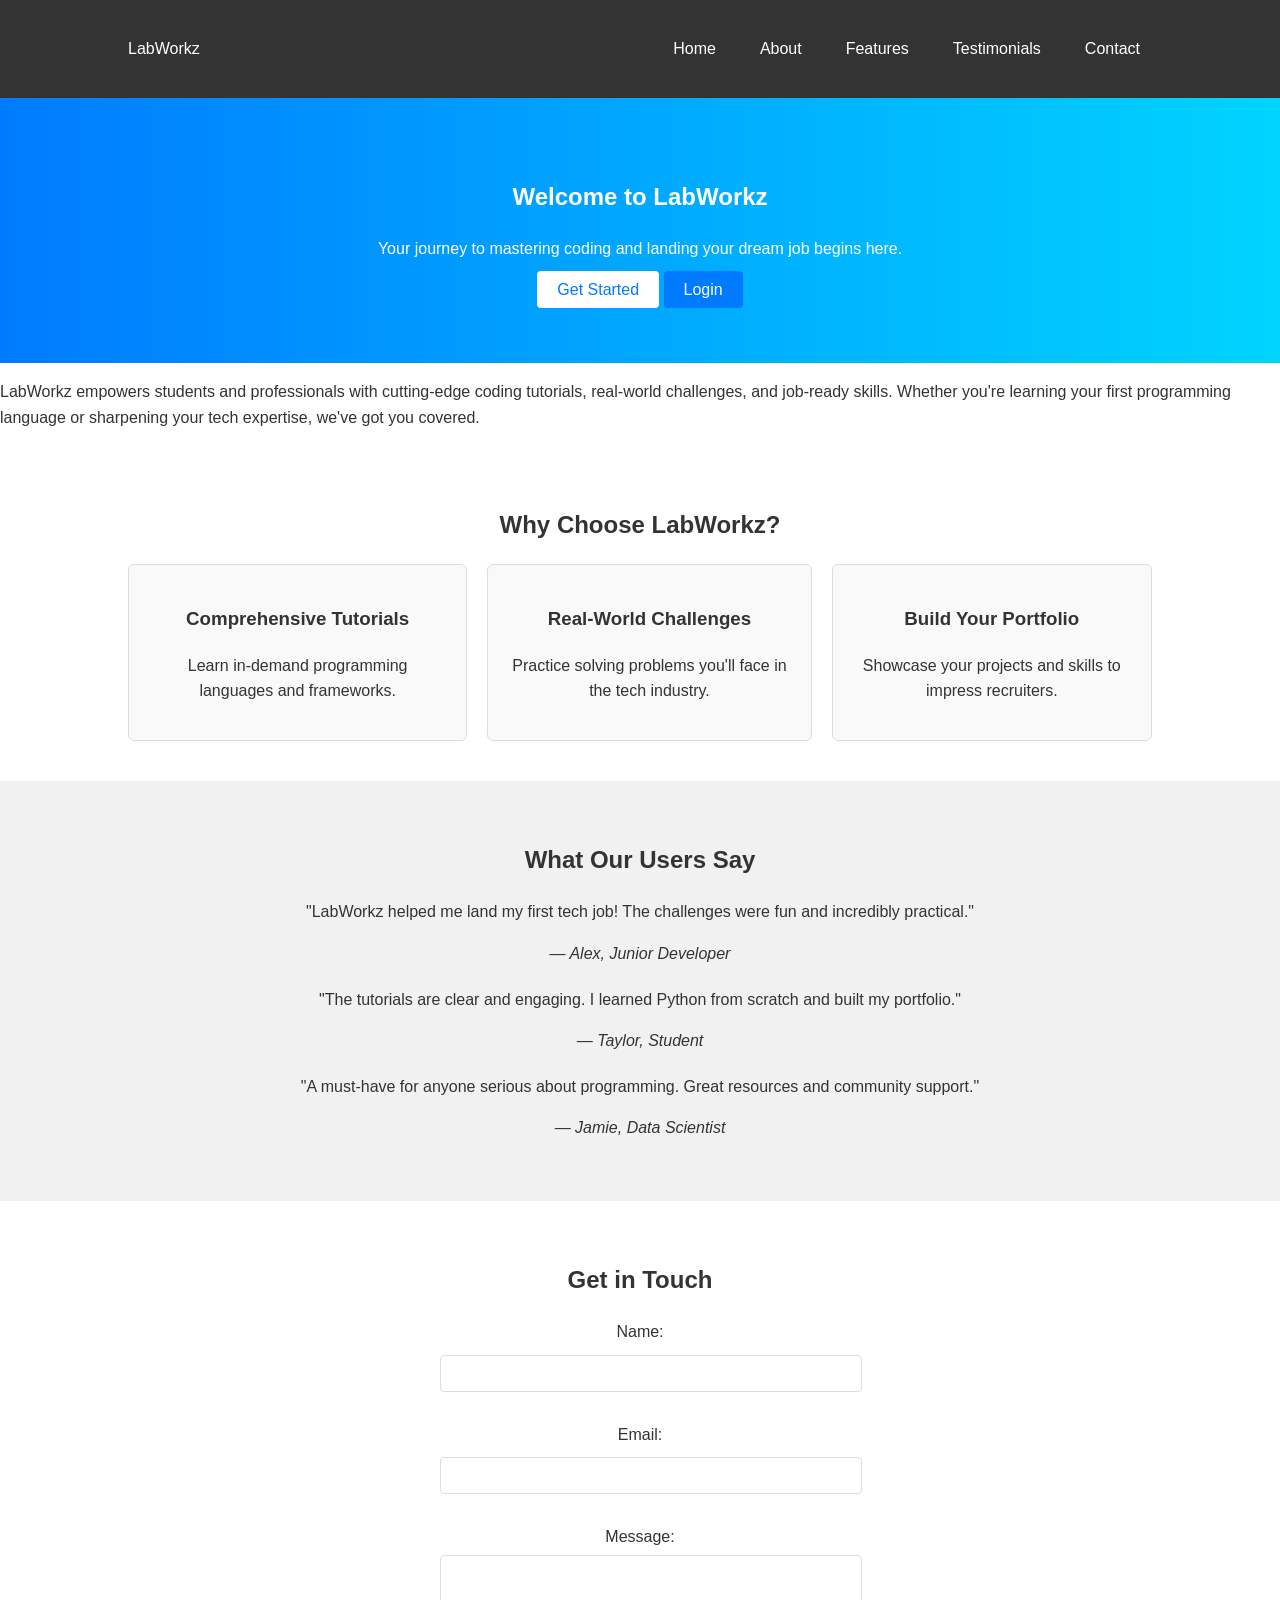
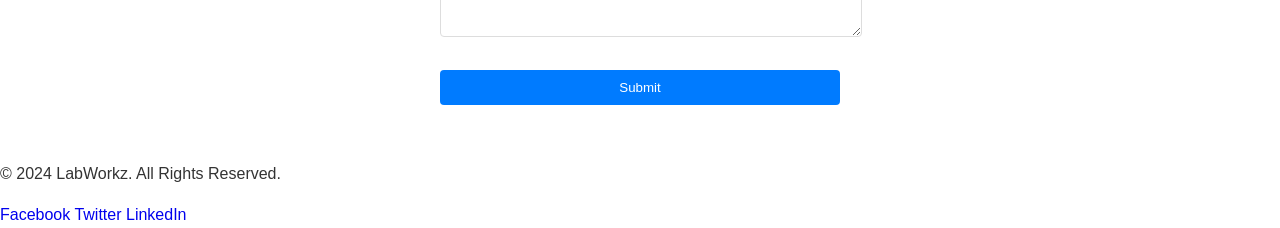
<file: Labworkz view/Labworkz view/index.html>
<!DOCTYPE html>
<html lang="en">
<head>
  <meta charset="UTF-8">
  <meta name="viewport" content="width=device-width, initial-scale=1.0">
  <title>LabWorkz - Unlock Your Coding Potential</title>
  <link rel="stylesheet" href="assets/css/style.css">
  <script defer src="assets/js/interactivity.js"></script>
</head>
<body>
  <!-- Header Section -->
  <header class="header">
    <div class="logo">LabWorkz</div>
    <nav>
      <ul class="nav-links">
        <li><a href="index.html">Home</a></li>
        <li><a href="about.html">About</a></li>
        <li><a href="features.html">Features</a></li>
        <li><a href="#testimonials">Testimonials</a></li>
        <li><a href="#contact">Contact</a></li>
      </ul>
    </nav>
  </header>

  <!-- Hero Section -->
  <section class="hero">
    <h1>Welcome to LabWorkz</h1>
    <p>Your journey to mastering coding and landing your dream job begins here.</p>
    <div class="cta-buttons">
      <a href="register.html" class="btn btn-primary">Get Started</a>
      <a href="login.html" class="btn btn-secondary">Login</a>
    </div>
  </section>


  <!-- Introduction -->
  <section class="introduction">
    <p>LabWorkz empowers students and professionals with cutting-edge coding tutorials, real-world challenges, and job-ready skills. Whether you're learning your first programming language or sharpening your tech expertise, we've got you covered.</p>
  </section>

  <!-- Features -->
  <section id="features" class="features">
    <h2>Why Choose LabWorkz?</h2>
    <div class="feature-cards">
      <div class="card">
        <h3>Comprehensive Tutorials</h3>
        <p>Learn in-demand programming languages and frameworks.</p>
      </div>
      <div class="card">
        <h3>Real-World Challenges</h3>
        <p>Practice solving problems you'll face in the tech industry.</p>
      </div>
      <div class="card">
        <h3>Build Your Portfolio</h3>
        <p>Showcase your projects and skills to impress recruiters.</p>
      </div>
    </div>
  </section>

  <!-- Testimonials -->
  <section id="testimonials" class="testimonials">
    <h2>What Our Users Say</h2>
    <div class="testimonial-slider">
      <div class="testimonial">
        <p>"LabWorkz helped me land my first tech job! The challenges were fun and incredibly practical."</p>
        <cite>— Alex, Junior Developer</cite>
      </div>
      <div class="testimonial">
        <p>"The tutorials are clear and engaging. I learned Python from scratch and built my portfolio."</p>
        <cite>— Taylor, Student</cite>
      </div>
      <div class="testimonial">
        <p>"A must-have for anyone serious about programming. Great resources and community support."</p>
        <cite>— Jamie, Data Scientist</cite>
      </div>
    </div>
  </section>

  <!-- Contact -->
  <section id="contact" class="contact">
    <h2>Get in Touch</h2>
    <form id="contactForm">
      <label for="name">Name:</label>
      <input type="text" id="name" name="name" required>

      <label for="email">Email:</label>
      <input type="email" id="email" name="email" required>

      <label for="message">Message:</label>
      <textarea id="message" name="message" rows="4" required></textarea>

      <button type="submit" class="btn btn-primary">Submit</button>
    </form>
  </section>

  <!-- Footer -->
  <footer>
    <div class="footer-content">
      <p>&copy; 2024 LabWorkz. All Rights Reserved.</p>
      <div class="social-icons">
        <a href="#">Facebook</a>
        <a href="#">Twitter</a>
        <a href="#">LinkedIn</a>
      </div>
    </div>
  </footer>
</body>
</html>
</file>
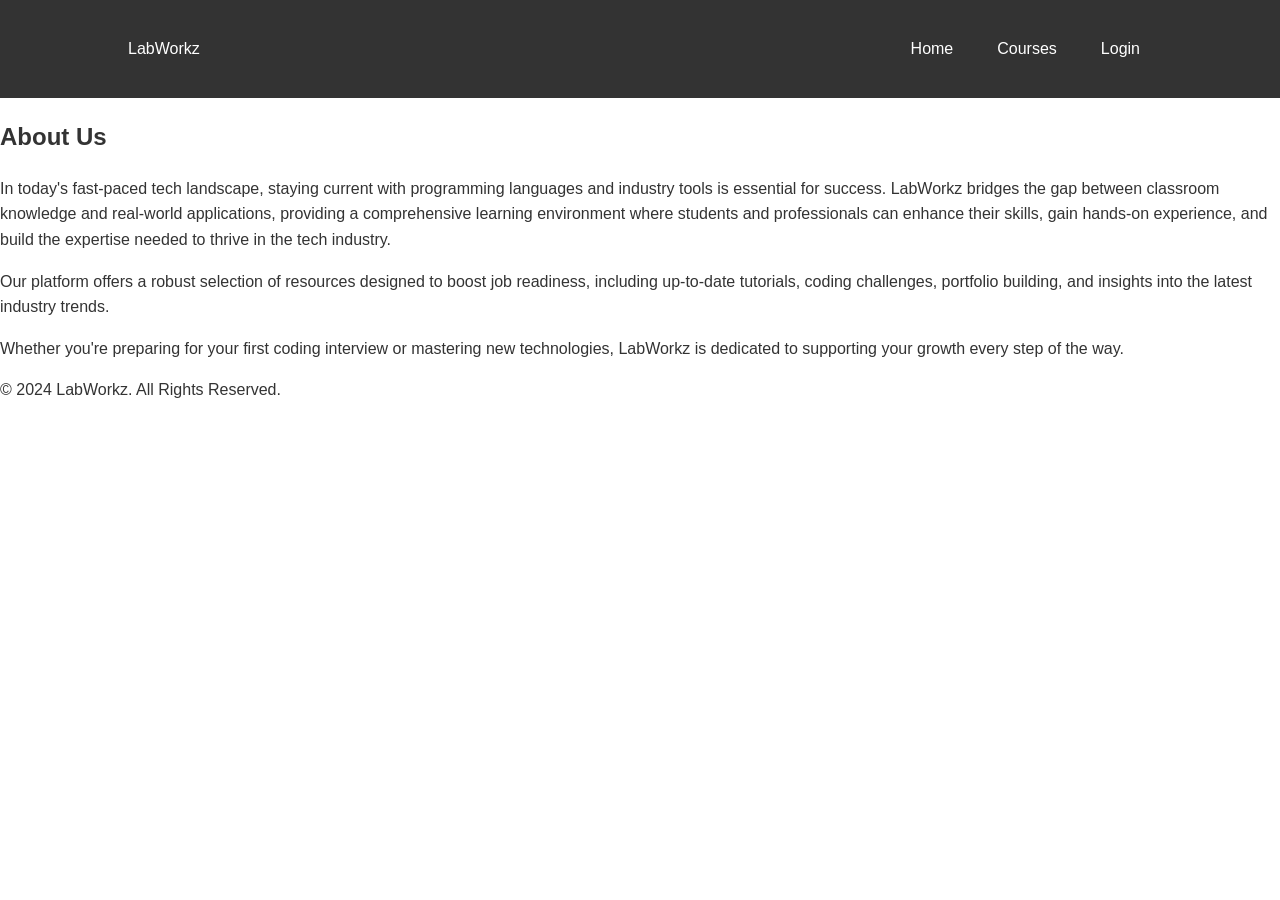
<file: Labworkz view/Labworkz view/about.html>
<!-- About Page -->
<!DOCTYPE html>
<html lang="en">
<head>
  <meta charset="UTF-8">
  <meta name="viewport" content="width=device-width, initial-scale=1.0">
  <title>LabWorkz - About Us</title>
  <link rel="stylesheet" href="assets/css/style.css">
</head>
<body>
  <header>
    <div class="logo">LabWorkz</div>
    <nav>
      <ul class="nav-links">
        <li><a href="index.html">Home</a></li>
        <li><a href="courses.html">Courses</a></li>
        <li><a href="login.html">Login</a></li>
      </ul>
    </nav>
  </header>

  <section class="about">
    <h1>About Us</h1>
    <p>In today's fast-paced tech landscape, staying current with programming languages and industry tools is essential for success. LabWorkz bridges the gap between classroom knowledge and real-world applications, providing a comprehensive learning environment where students and professionals can enhance their skills, gain hands-on experience, and build the expertise needed to thrive in the tech industry.</p>
    <p>Our platform offers a robust selection of resources designed to boost job readiness, including up-to-date tutorials, coding challenges, portfolio building, and insights into the latest industry trends.</p>
    <p>Whether you're preparing for your first coding interview or mastering new technologies, LabWorkz is dedicated to supporting your growth every step of the way.</p>
  </section>

  <footer>
    <p>&copy; 2024 LabWorkz. All Rights Reserved.</p>
  </footer>
</body>
</html>
</file>
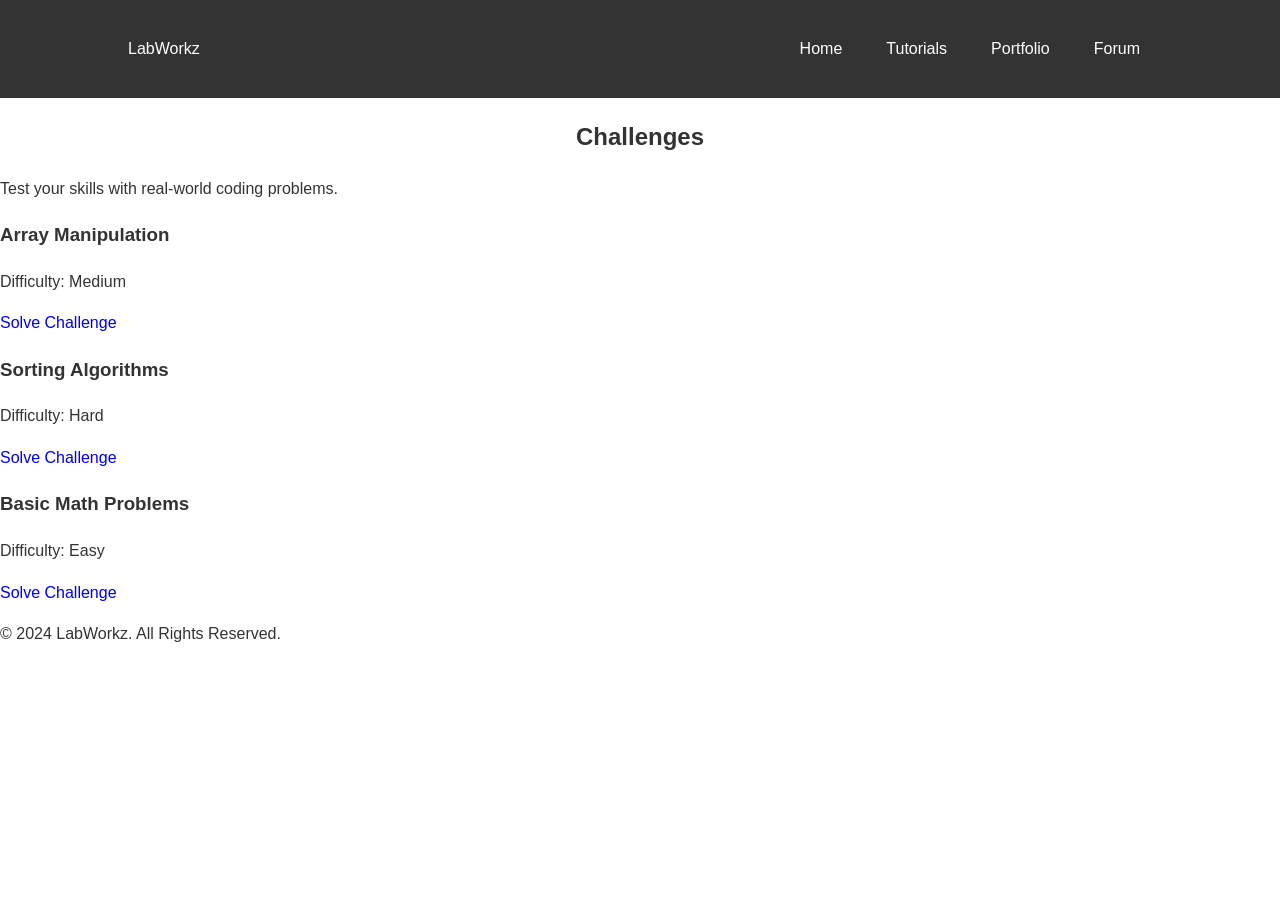
<file: Labworkz view/Labworkz view/challenges.html>
<!DOCTYPE html>
<html lang="en">
<head>
  <meta charset="UTF-8">
  <meta name="viewport" content="width=device-width, initial-scale=1.0">
  <title>LabWorkz - Challenges</title>
  <link rel="stylesheet" href="assets/css/style.css">
</head>
<body>
  <header>
    <div class="logo">LabWorkz</div>
    <nav>
      <ul class="nav-links">
        <li><a href="index.html">Home</a></li>
        <li><a href="tutorials.html">Tutorials</a></li>
        <li><a href="portfolio.html">Portfolio</a></li>
        <li><a href="forum.html">Forum</a></li>
      </ul>
    </nav>
  </header>

  <section class="content-section">
    <h2>Challenges</h2>
    <p>Test your skills with real-world coding problems.</p>
    <div class="challenge-grid">
      <div class="challenge-card">
        <h3>Array Manipulation</h3>
        <p>Difficulty: Medium</p>
        <a href="#" class="btn">Solve Challenge</a>
      </div>
      <div class="challenge-card">
        <h3>Sorting Algorithms</h3>
        <p>Difficulty: Hard</p>
        <a href="#" class="btn">Solve Challenge</a>
      </div>
      <div class="challenge-card">
        <h3>Basic Math Problems</h3>
        <p>Difficulty: Easy</p>
        <a href="#" class="btn">Solve Challenge</a>
      </div>
    </div>
  </section>

  <footer>
    <p>&copy; 2024 LabWorkz. All Rights Reserved.</p>
  </footer>
</body>
</html>
</file>
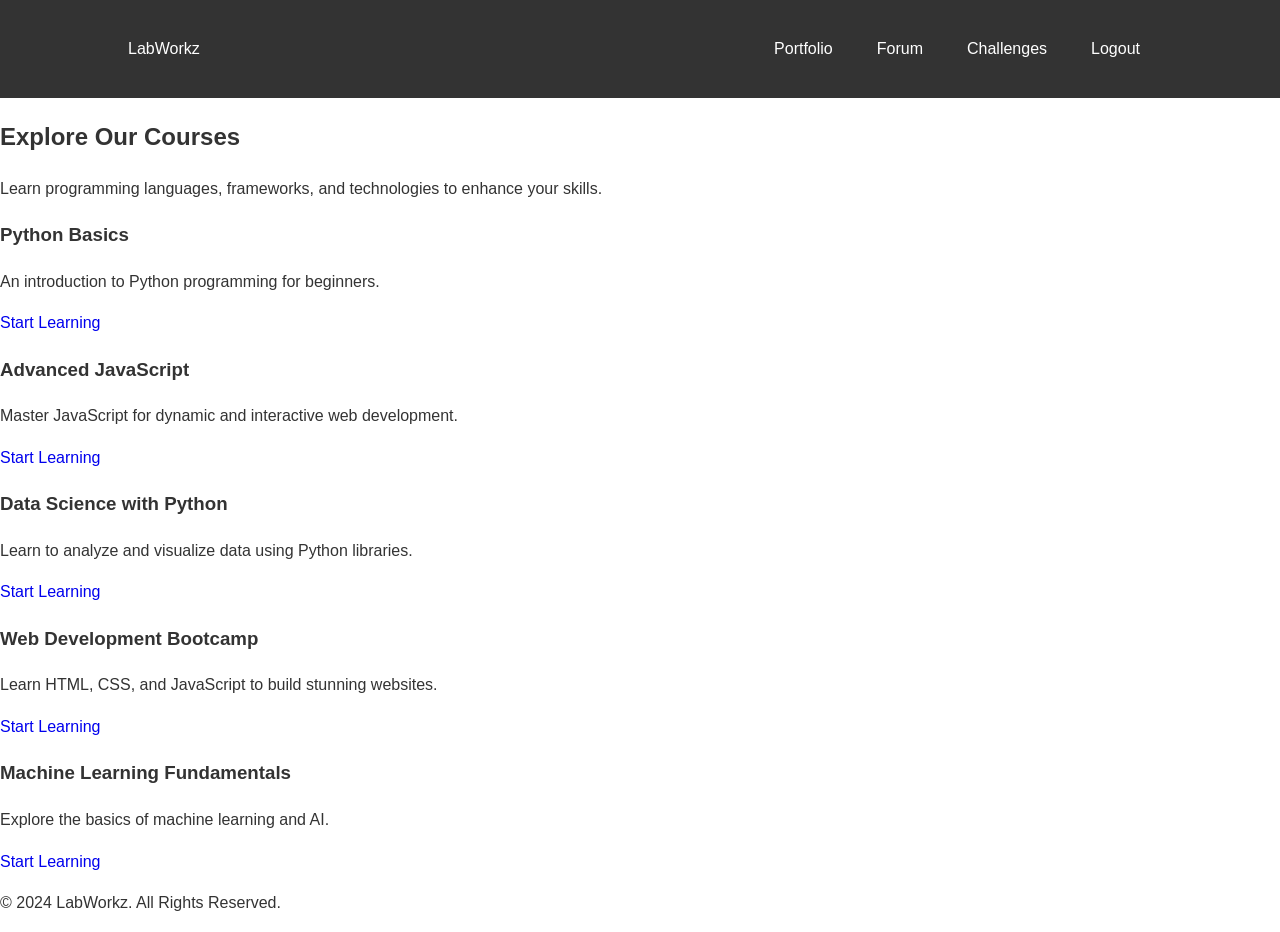
<file: Labworkz view/Labworkz view/courses.html>
<!-- Courses Page -->
<!DOCTYPE html>
<html lang="en">
<head>
  <meta charset="UTF-8">
  <meta name="viewport" content="width=device-width, initial-scale=1.0">
  <title>LabWorkz - Courses</title>
  <link rel="stylesheet" href="assets/css/style.css">
  <script defer src="assets/js/courses.js"></script>
</head>
<body>
  <!-- Header Section -->
  <header class="header">
    <div class="logo">LabWorkz</div>
    <nav>
      <ul class="nav-links">
        <li><a href="portfolio.html">Portfolio</a></li>
        <li><a href="forum.html">Forum</a></li>
        <li><a href="challenges.html">Challenges</a></li>
        <li><a href="logout.html">Logout</a></li>
      </ul>
    </nav>
  </header>

  <!-- Main Courses Section -->
  <section class="courses">
    <h1>Explore Our Courses</h1>
    <p>Learn programming languages, frameworks, and technologies to enhance your skills.</p>
    <div class="course-list">
      <div class="course-item">
        <h3>Python Basics</h3>
        <p>An introduction to Python programming for beginners.</p>
        <a href="#" class="btn">Start Learning</a>
      </div>
      <div class="course-item">
        <h3>Advanced JavaScript</h3>
        <p>Master JavaScript for dynamic and interactive web development.</p>
        <a href="#" class="btn">Start Learning</a>
      </div>
      <div class="course-item">
        <h3>Data Science with Python</h3>
        <p>Learn to analyze and visualize data using Python libraries.</p>
        <a href="#" class="btn">Start Learning</a>
      </div>
    </div>
  </section>

  <footer>
    <p>&copy; 2024 LabWorkz. All Rights Reserved.</p>
  </footer>
</body>
</html>
</file>
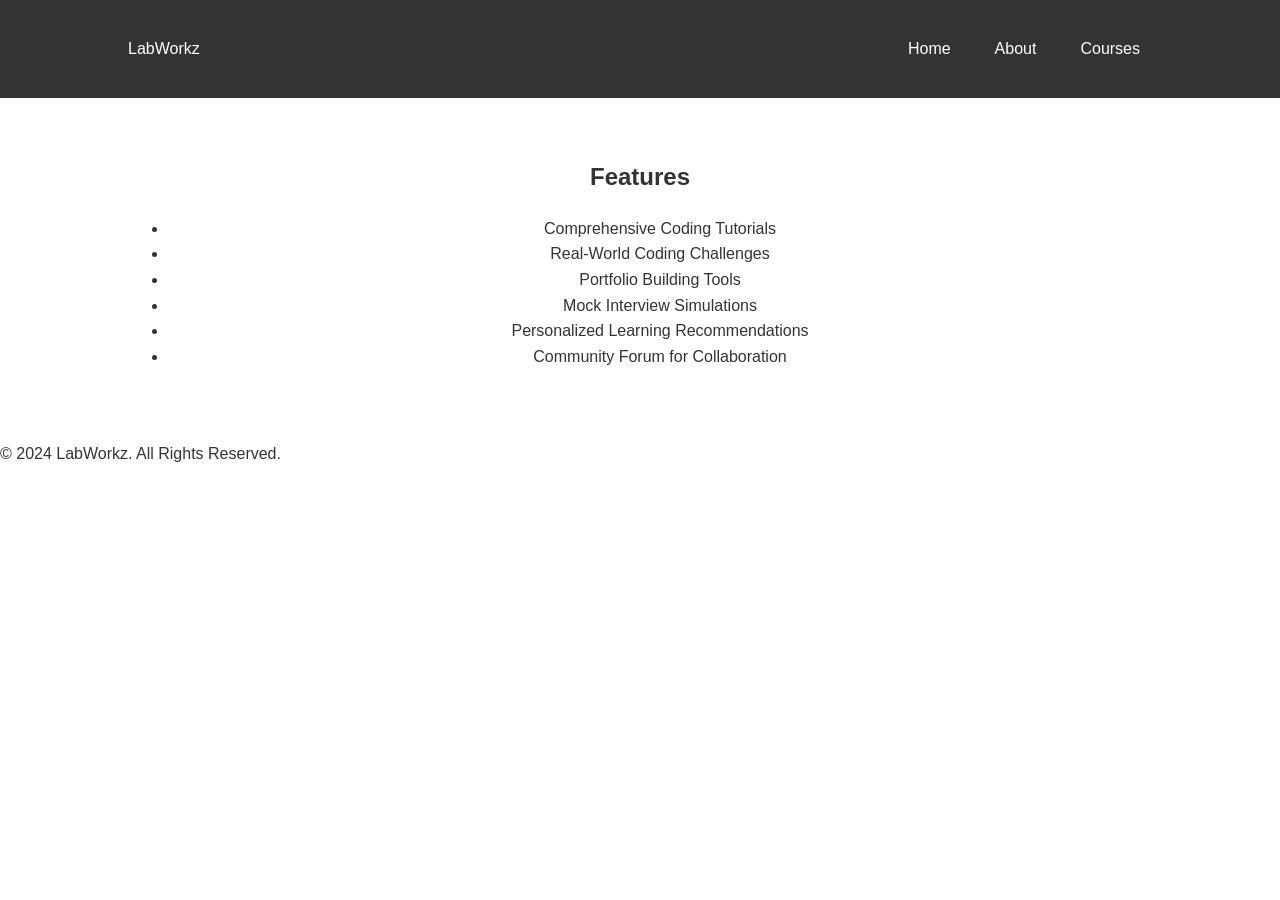
<file: Labworkz view/Labworkz view/features.html>
<!-- Features Page -->
<!DOCTYPE html>
<html lang="en">
<head>
  <meta charset="UTF-8">
  <meta name="viewport" content="width=device-width, initial-scale=1.0">
  <title>LabWorkz - Features</title>
  <link rel="stylesheet" href="assets/css/style.css">
</head>
<body>
  <header>
    <div class="logo">LabWorkz</div>
    <nav>
      <ul class="nav-links">
        <li><a href="index.html">Home</a></li>
        <li><a href="about.html">About</a></li>
        <li><a href="courses.html">Courses</a></li>
      </ul>
    </nav>
  </header>

  <section class="features">
    <h1>Features</h1>
    <ul>
      <li>Comprehensive Coding Tutorials</li>
      <li>Real-World Coding Challenges</li>
      <li>Portfolio Building Tools</li>
      <li>Mock Interview Simulations</li>
      <li>Personalized Learning Recommendations</li>
      <li>Community Forum for Collaboration</li>
    </ul>
  </section>

  <footer>
    <p>&copy; 2024 LabWorkz. All Rights Reserved.</p>
  </footer>
</body>
</html>
</file>
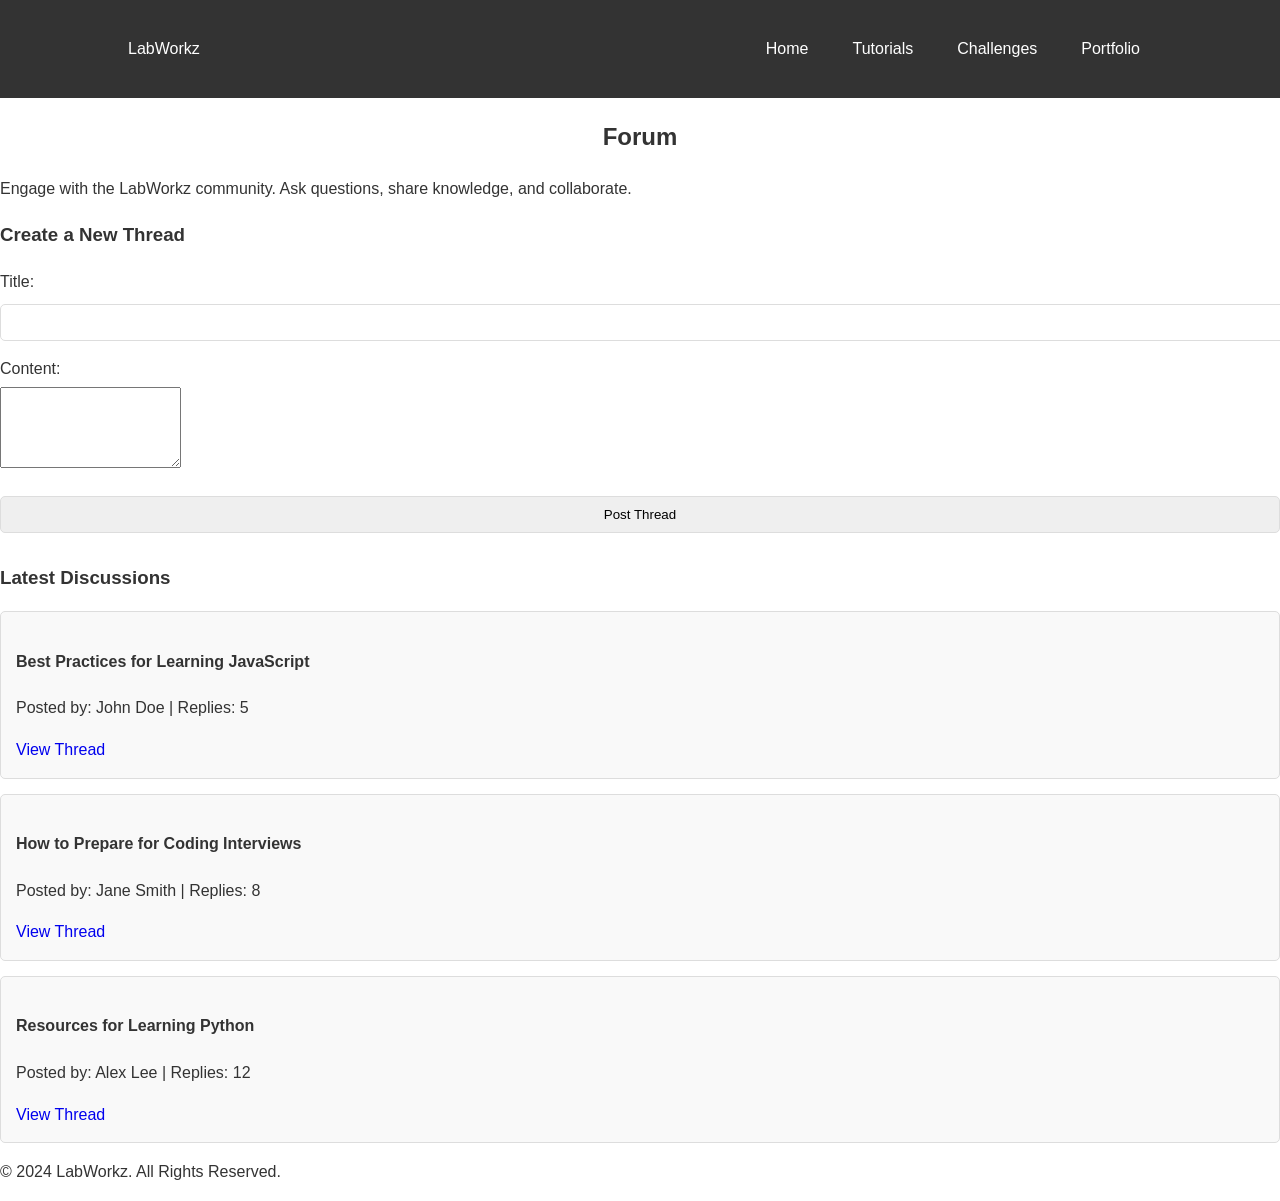
<file: Labworkz view/Labworkz view/forum.html>
<!DOCTYPE html>
<html lang="en">
<head>
  <meta charset="UTF-8">
  <meta name="viewport" content="width=device-width, initial-scale=1.0">
  <title>LabWorkz - Forum</title>
  <link rel="stylesheet" href="assets/css/style.css">
</head>
<body>
  <header>
    <div class="logo">LabWorkz</div>
    <nav>
      <ul class="nav-links">
        <li><a href="index.html">Home</a></li>
        <li><a href="tutorials.html">Tutorials</a></li>
        <li><a href="challenges.html">Challenges</a></li>
        <li><a href="portfolio.html">Portfolio</a></li>
      </ul>
    </nav>
  </header>

  <section class="content-section">
    <h2>Forum</h2>
    <p>Engage with the LabWorkz community. Ask questions, share knowledge, and collaborate.</p>

    <!-- Create New Thread -->
    <div class="new-thread">
      <h3>Create a New Thread</h3>
      <form id="newThreadForm">
        <div class="form-group">
          <label for="threadTitle">Title:</label>
          <input type="text" id="threadTitle" name="threadTitle" required>
        </div>
        <div class="form-group">
          <label for="threadContent">Content:</label>
          <textarea id="threadContent" name="threadContent" rows="5" required></textarea>
        </div>
        <button type="submit" class="btn">Post Thread</button>
      </form>
    </div>

    <!-- Forum Threads -->
    <div class="thread-list">
      <h3>Latest Discussions</h3>
      <div class="thread">
        <h4>Best Practices for Learning JavaScript</h4>
        <p>Posted by: John Doe | Replies: 5</p>
        <a href="#" class="btn">View Thread</a>
      </div>
      <div class="thread">
        <h4>How to Prepare for Coding Interviews</h4>
        <p>Posted by: Jane Smith | Replies: 8</p>
        <a href="#" class="btn">View Thread</a>
      </div>
      <div class="thread">
        <h4>Resources for Learning Python</h4>
        <p>Posted by: Alex Lee | Replies: 12</p>
        <a href="#" class="btn">View Thread</a>
      </div>
    </div>
  </section>

  <footer>
    <p>&copy; 2024 LabWorkz. All Rights Reserved.</p>
  </footer>
</body>
</html>
</file>
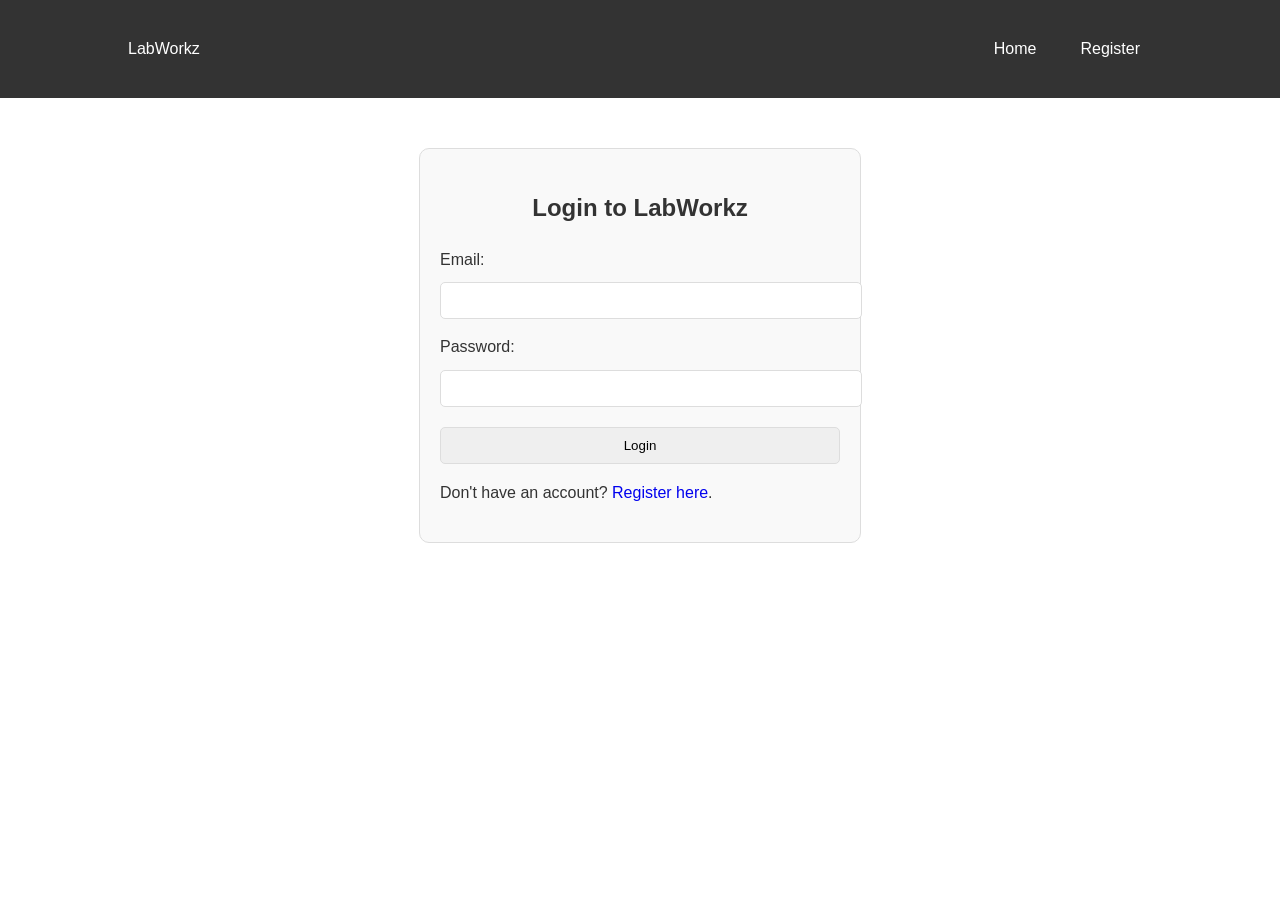
<file: Labworkz view/Labworkz view/login.html>
<!DOCTYPE html>
<html lang="en">
<head>
  <meta charset="UTF-8">
  <meta name="viewport" content="width=device-width, initial-scale=1.0">
  <title>LabWorkz - Login</title>
  <link rel="stylesheet" href="assets/css/style.css">
</head>
<body>
  <header>
    <div class="logo">LabWorkz</div>
    <nav>
      <ul class="nav-links">
        <li><a href="index.html">Home</a></li>
        <li><a href="register.html">Register</a></li>
      </ul>
    </nav>
  </header>

  <section class="form-section">
    <h2>Login to LabWorkz</h2>
    <form id="loginForm">
      <div class="form-group">
        <label for="email">Email:</label>
        <input type="email" id="email" name="email" required>
      </div>
      <div class="form-group">
        <label for="password">Password:</label>
        <input type="password" id="password" name="password" required>
      </div>
      <button type="submit" class="btn">Login</button>
    </form>
    <p>Don't have an account? <a href="register.html">Register here</a>.</p>
  </section>
</body>
</html>
</file>
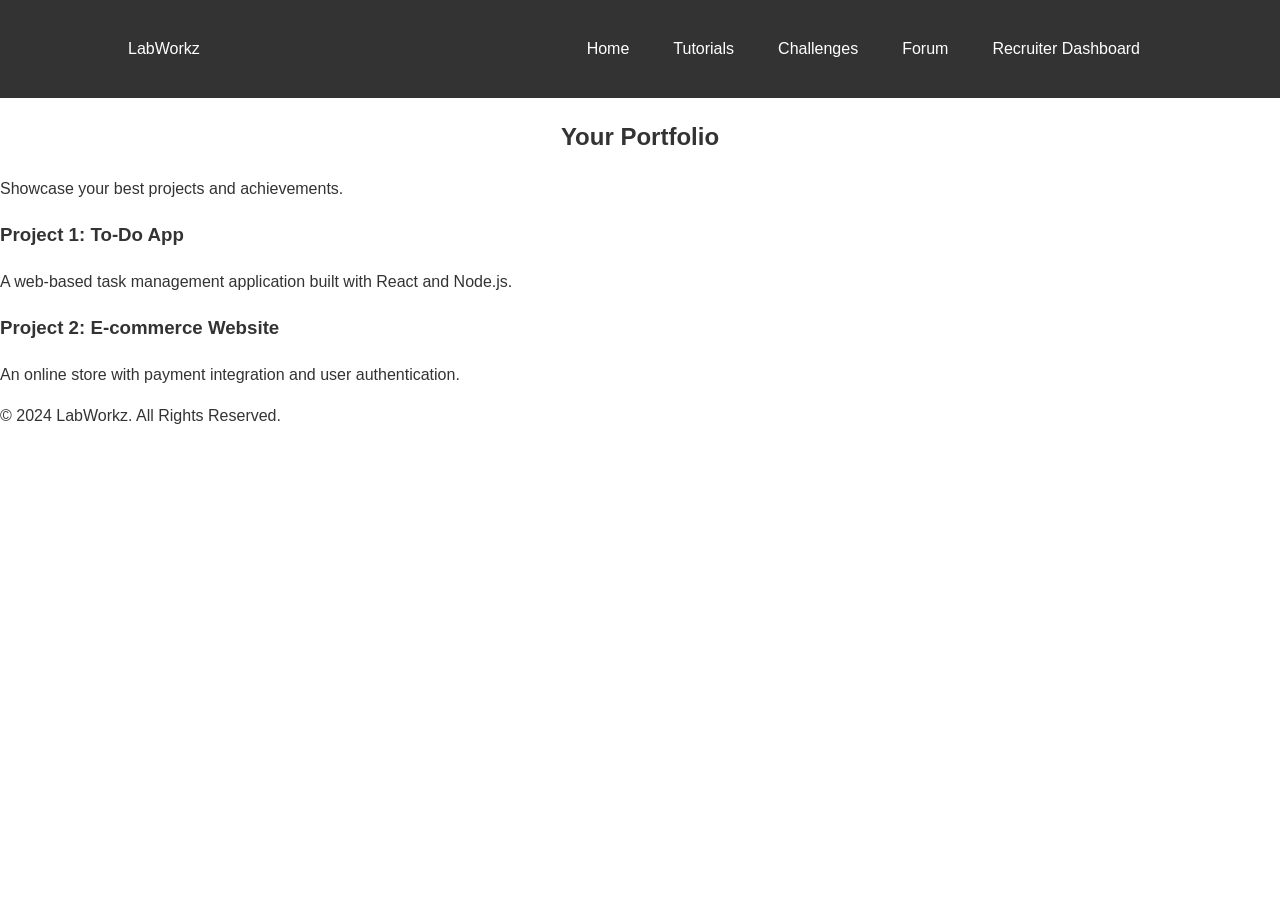
<file: Labworkz view/Labworkz view/portfolio.html>
<!DOCTYPE html>
<html lang="en">
<head>
  <meta charset="UTF-8">
  <meta name="viewport" content="width=device-width, initial-scale=1.0">
  <title>LabWorkz - Portfolio</title>
  <link rel="stylesheet" href="assets/css/style.css">
</head>
<body>
  <header>
    <div class="logo">LabWorkz</div>
    <nav>
      <ul class="nav-links">
        <li><a href="index.html">Home</a></li>
        <li><a href="tutorials.html">Tutorials</a></li>
        <li><a href="challenges.html">Challenges</a></li>
        <li><a href="forum.html">Forum</a></li>
        <li><a href="recruiter.html">Recruiter Dashboard</a></li>
      </ul>
    </nav>
  </header>

  <section class="content-section">
    <h2>Your Portfolio</h2>
    <p>Showcase your best projects and achievements.</p>
    <div class="portfolio-list">
      <div class="portfolio-item">
        <h3>Project 1: To-Do App</h3>
        <p>A web-based task management application built with React and Node.js.</p>
      </div>
      <div class="portfolio-item">
        <h3>Project 2: E-commerce Website</h3>
        <p>An online store with payment integration and user authentication.</p>
      </div>
    </div>
  </section>

  <footer>
    <p>&copy; 2024 LabWorkz. All Rights Reserved.</p>
  </footer>
</body>
</html>
</file>
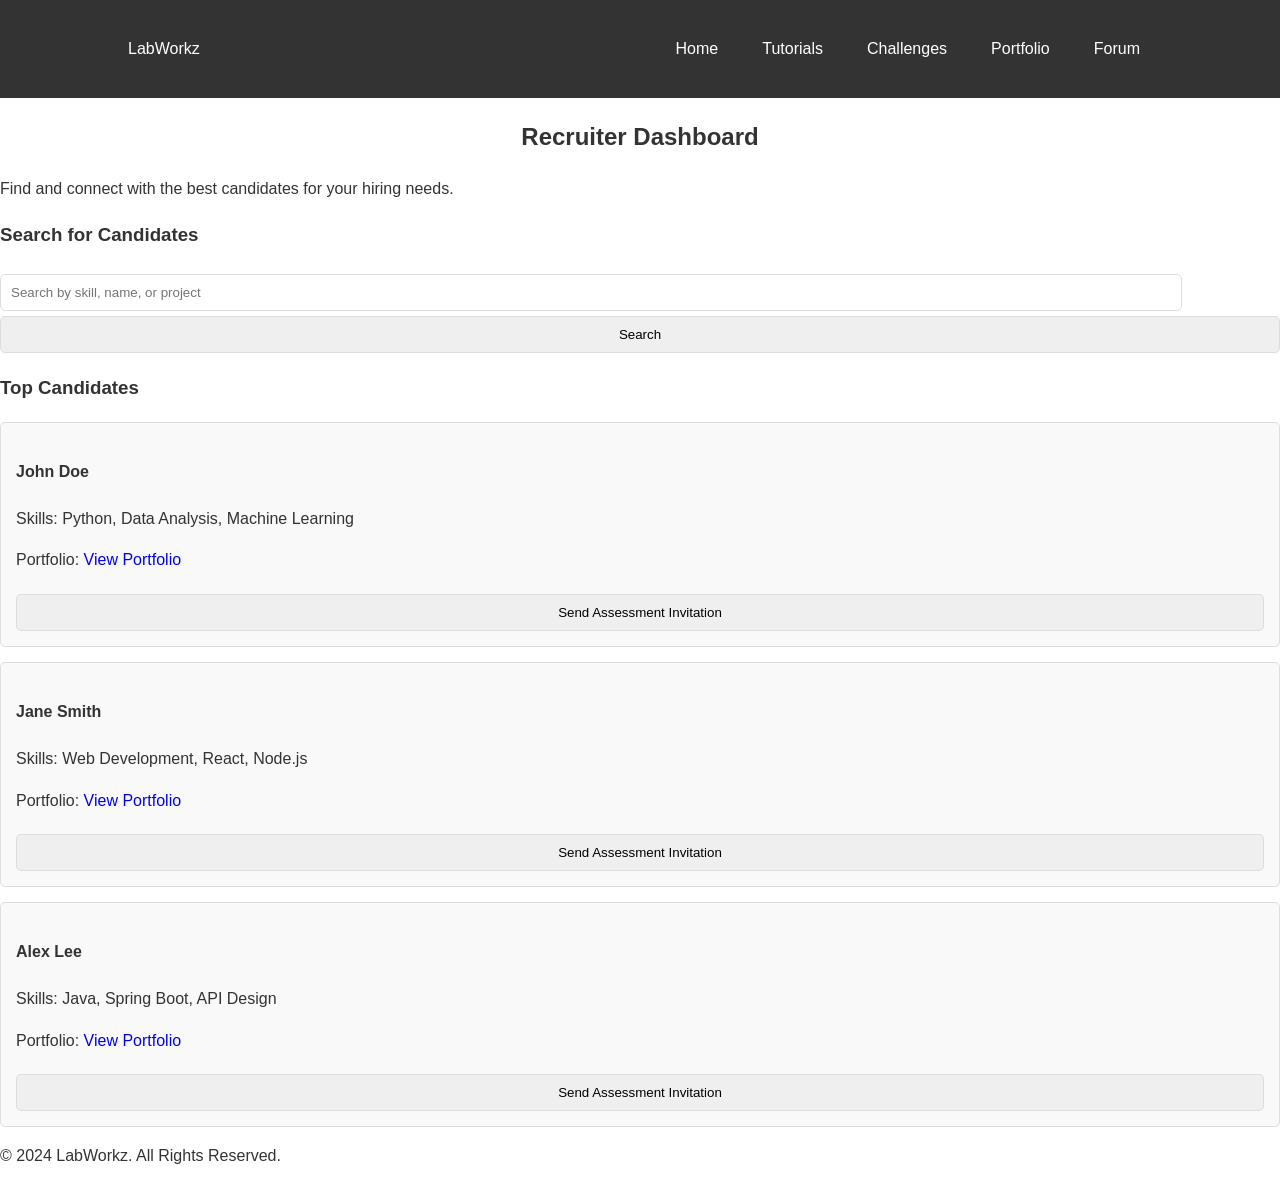
<file: Labworkz view/Labworkz view/recruiter.html>
<!DOCTYPE html>
<html lang="en">
<head>
  <meta charset="UTF-8">
  <meta name="viewport" content="width=device-width, initial-scale=1.0">
  <title>LabWorkz - Recruiter Dashboard</title>
  <link rel="stylesheet" href="assets/css/style.css">
</head>
<body>
  <header>
    <div class="logo">LabWorkz</div>
    <nav>
      <ul class="nav-links">
        <li><a href="index.html">Home</a></li>
        <li><a href="tutorials.html">Tutorials</a></li>
        <li><a href="challenges.html">Challenges</a></li>
        <li><a href="portfolio.html">Portfolio</a></li>
        <li><a href="forum.html">Forum</a></li>
      </ul>
    </nav>
  </header>

  <section class="content-section">
    <h2>Recruiter Dashboard</h2>
    <p>Find and connect with the best candidates for your hiring needs.</p>

    <!-- Candidate Search -->
    <div class="search-bar">
      <h3>Search for Candidates</h3>
      <input type="text" id="candidateSearch" placeholder="Search by skill, name, or project">
      <button type="button" class="btn">Search</button>
    </div>

    <!-- Candidate List -->
    <div class="candidate-list">
      <h3>Top Candidates</h3>
      <div class="candidate">
        <h4>John Doe</h4>
        <p>Skills: Python, Data Analysis, Machine Learning</p>
        <p>Portfolio: <a href="#">View Portfolio</a></p>
        <button class="btn">Send Assessment Invitation</button>
      </div>
      <div class="candidate">
        <h4>Jane Smith</h4>
        <p>Skills: Web Development, React, Node.js</p>
        <p>Portfolio: <a href="#">View Portfolio</a></p>
        <button class="btn">Send Assessment Invitation</button>
      </div>
      <div class="candidate">
        <h4>Alex Lee</h4>
        <p>Skills: Java, Spring Boot, API Design</p>
        <p>Portfolio: <a href="#">View Portfolio</a></p>
        <button class="btn">Send Assessment Invitation</button>
      </div>
    </div>
  </section>

  <footer>
    <p>&copy; 2024 LabWorkz. All Rights Reserved.</p>
  </footer>
</body>
</html>
</file>
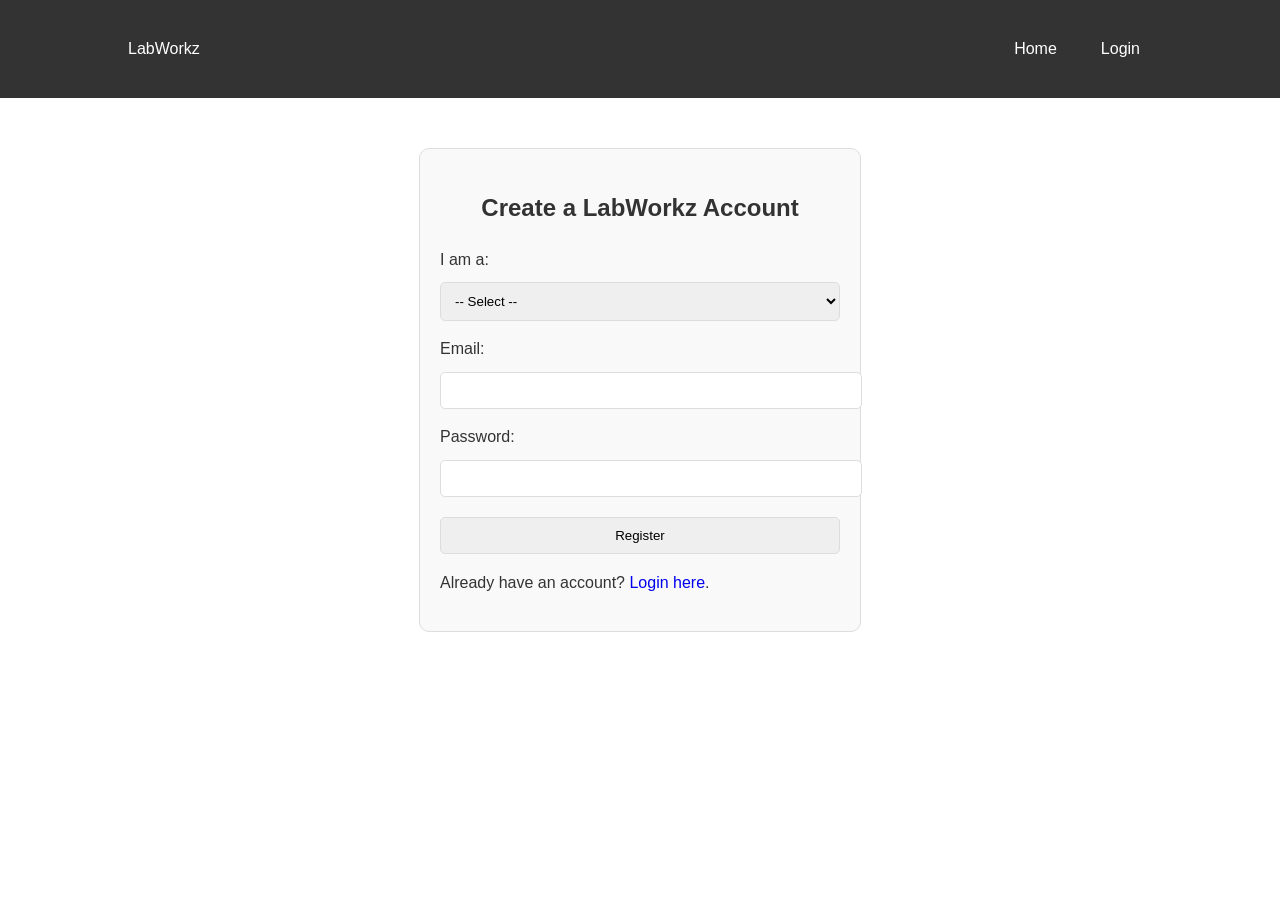
<file: Labworkz view/Labworkz view/register.html>
<!DOCTYPE html>
<html lang="en">
<head>
  <meta charset="UTF-8">
  <meta name="viewport" content="width=device-width, initial-scale=1.0">
  <title>LabWorkz - Register</title>
  <link rel="stylesheet" href="assets/css/style.css">
  <script defer src="assets/js/register.js"></script>
</head>
<body>
  <header>
    <div class="logo">LabWorkz</div>
    <nav>
      <ul class="nav-links">
        <li><a href="index.html">Home</a></li>
        <li><a href="login.html">Login</a></li>
      </ul>
    </nav>
  </header>

  <section class="form-section">
    <h2>Create a LabWorkz Account</h2>
    <form id="registerForm">
      <!-- Select User Type -->
      <div class="form-group">
        <label for="userType">I am a:</label>
        <select id="userType" name="userType" required>
          <option value="">-- Select --</option>
          <option value="student">Student</option>
          <option value="recruiter">Recruiter</option>
        </select>
      </div>

      <!-- Student Section -->
      <div id="studentFields" class="hidden">
        <div class="form-group">
          <label for="school">School/University:</label>
          <input type="text" id="school" name="school">
        </div>
        <div class="form-group">
          <label for="studyField">Field of Study:</label>
          <input type="text" id="studyField" name="studyField">
        </div>
      </div>

      <!-- Recruiter Section -->
      <div id="recruiterFields" class="hidden">
        <div class="form-group">
          <label for="company">Company:</label>
          <input type="text" id="company" name="company">
        </div>
        <div class="form-group">
          <label for="position">Position:</label>
          <input type="text" id="position" name="position">
        </div>
      </div>

      <!-- Shared Fields -->
      <div class="form-group">
        <label for="email">Email:</label>
        <input type="email" id="email" name="email" required>
      </div>
      <div class="form-group">
        <label for="password">Password:</label>
        <input type="password" id="password" name="password" required>
      </div>
      <button type="submit" class="btn">Register</button>
    </form>
    <p>Already have an account? <a href="login.html">Login here</a>.</p>
  </section>
</body>
</html>
</file>
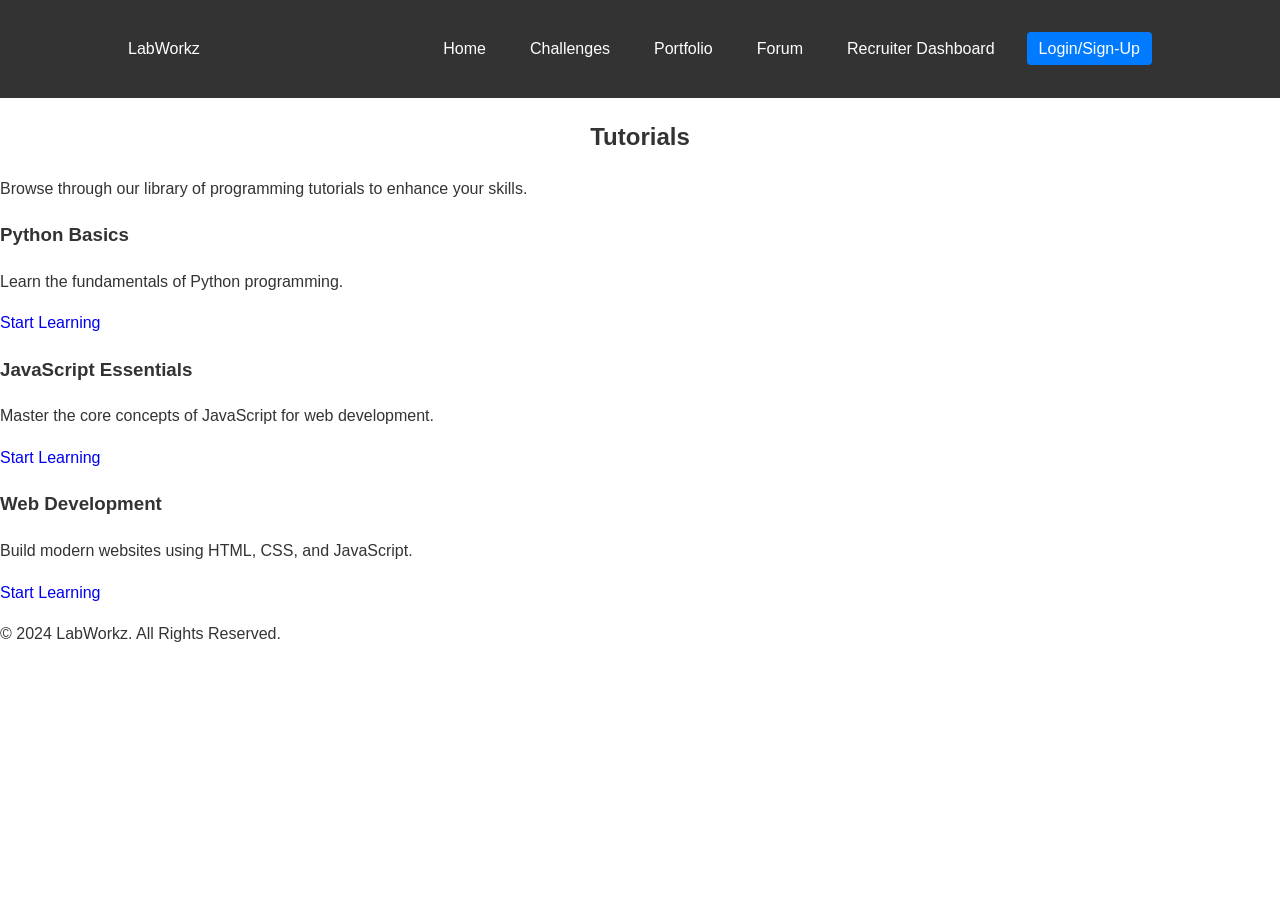
<file: Labworkz view/Labworkz view/tutorials.html>
<!DOCTYPE html>
<html lang="en">
<head>
  <meta charset="UTF-8">
  <meta name="viewport" content="width=device-width, initial-scale=1.0">
  <title>LabWorkz - Tutorials</title>
  <link rel="stylesheet" href="assets/css/style.css">
</head>
<body>
  <header>
    <div class="logo">LabWorkz</div>
    <nav>
      <ul class="nav-links">
        <li><a href="index.html">Home</a></li>
        <li><a href="challenges.html">Challenges</a></li>
        <li><a href="portfolio.html">Portfolio</a></li>
        <li><a href="forum.html">Forum</a></li>
        <li><a href="recruiter.html">Recruiter Dashboard</a></li>
        <li><a href="login.html" class="cta">Login/Sign-Up</a></li>
      </ul>
    </nav>
  </header>

  <section class="content-section">
    <h2>Tutorials</h2>
    <p>Browse through our library of programming tutorials to enhance your skills.</p>
    <div class="tutorial-grid">
      <div class="tutorial-card">
        <h3>Python Basics</h3>
        <p>Learn the fundamentals of Python programming.</p>
        <a href="#" class="btn">Start Learning</a>
      </div>
      <div class="tutorial-card">
        <h3>JavaScript Essentials</h3>
        <p>Master the core concepts of JavaScript for web development.</p>
        <a href="#" class="btn">Start Learning</a>
      </div>
      <div class="tutorial-card">
        <h3>Web Development</h3>
        <p>Build modern websites using HTML, CSS, and JavaScript.</p>
        <a href="#" class="btn">Start Learning</a>
      </div>
    </div>
  </section>

  <footer>
    <p>&copy; 2024 LabWorkz. All Rights Reserved.</p>
  </footer>
</body>
</html>
</file>
<file: Labworkz view/Labworkz view/assets/css/style.css>
/* General Reset */
body {
    margin: 0;
    font-family: 'Arial', sans-serif;
    line-height: 1.6;
    color: #333;
}

a {
    text-decoration: none;
}

header {
    display: flex;
    justify-content: space-between;
    align-items: center;
    padding: 20px 10%;
    background: #333;
    color: white;
}

header .nav-links {
    list-style: none;
    display: flex;
    gap: 20px;
}

header .nav-links a {
    color: white;
    padding: 8px 12px;
    border-radius: 4px;
}

header .nav-links a:hover,
header .nav-links .cta {
    background: #007bff;
    color: white;
}

/* Hero Section */
.hero {
    background: linear-gradient(to right, #007bff, #00d4ff);
    color: white;
    text-align: center;
    padding: 60px 10%;
}

.hero .btn-primary {
    background: white;
    color: #007bff;
    padding: 10px 20px;
    border-radius: 4px;
}

.hero .btn-secondary {
    background: #007bff;
    color: white;
    padding: 10px 20px;
    border-radius: 4px;
}

/* Features Section */
.features {
    padding: 40px 10%;
    text-align: center;
}

.feature-cards {
    display: flex;
    justify-content: center;
    gap: 20px;
}

.feature-cards .card {
    background: #f9f9f9;
    padding: 20px;
    border: 1px solid #ddd;
    border-radius: 6px;
}

/* Testimonials */
.testimonials {
    padding: 40px 10%;
    background: #f1f1f1;
    text-align: center;
}

.testimonial-slider .testimonial {
    margin: 20px 0;
}

/* Contact Section */
.contact {
padding: 40px 10%;
text-align: center;
}

.contact form {
max-width: 400px;
margin: 0 auto;
}

.contact form label {
display: block;
margin: 10px 0 5px;
}

.contact form input,
.contact form textarea {
width: 100%;
padding: 10px;
border: 1px solid #ddd;
border-radius: 4px;
margin-bottom: 20px;
}

.contact form button {
background: #007bff;
color: white;
padding: 10px 20px;
border-radius: 4px;
border: none;
}

/* Login/Sign-Up */
.form-section {
    max-width: 400px;
    margin: 50px auto;
    padding: 20px;
    border: 1px solid #ddd;
    border-radius: 10px;
    background: #f9f9f9;
}
  
h2 {
    text-align: center;
    margin-bottom: 20px;
}
  
.form-group {
    margin-bottom: 15px;
}
  
label {
    display: block;
    margin-bottom: 5px;
}
  
input, select, button {
    width: 100%;
    padding: 10px;
    margin-top: 5px;
    border: 1px solid #ddd;
    border-radius: 5px;
}
  
.hidden {
    display: none;
}

/* Forum Styles */
.new-thread {
    margin-bottom: 30px;
}
  
.thread-list .thread {
    border: 1px solid #ddd;
    padding: 15px;
    border-radius: 5px;
    margin-bottom: 15px;
    background: #f9f9f9;
}
  
/* Recruiter Dashboard Styles */
.search-bar {
    margin-bottom: 20px;
}
  
.search-bar input {
    width: calc(100% - 120px);
    display: inline-block;
    margin-right: 10px;
}
  
.candidate-list .candidate {
    border: 1px solid #ddd;
    padding: 15px;
    border-radius: 5px;
    margin-bottom: 15px;
    background: #f9f9f9;
}
</file>
